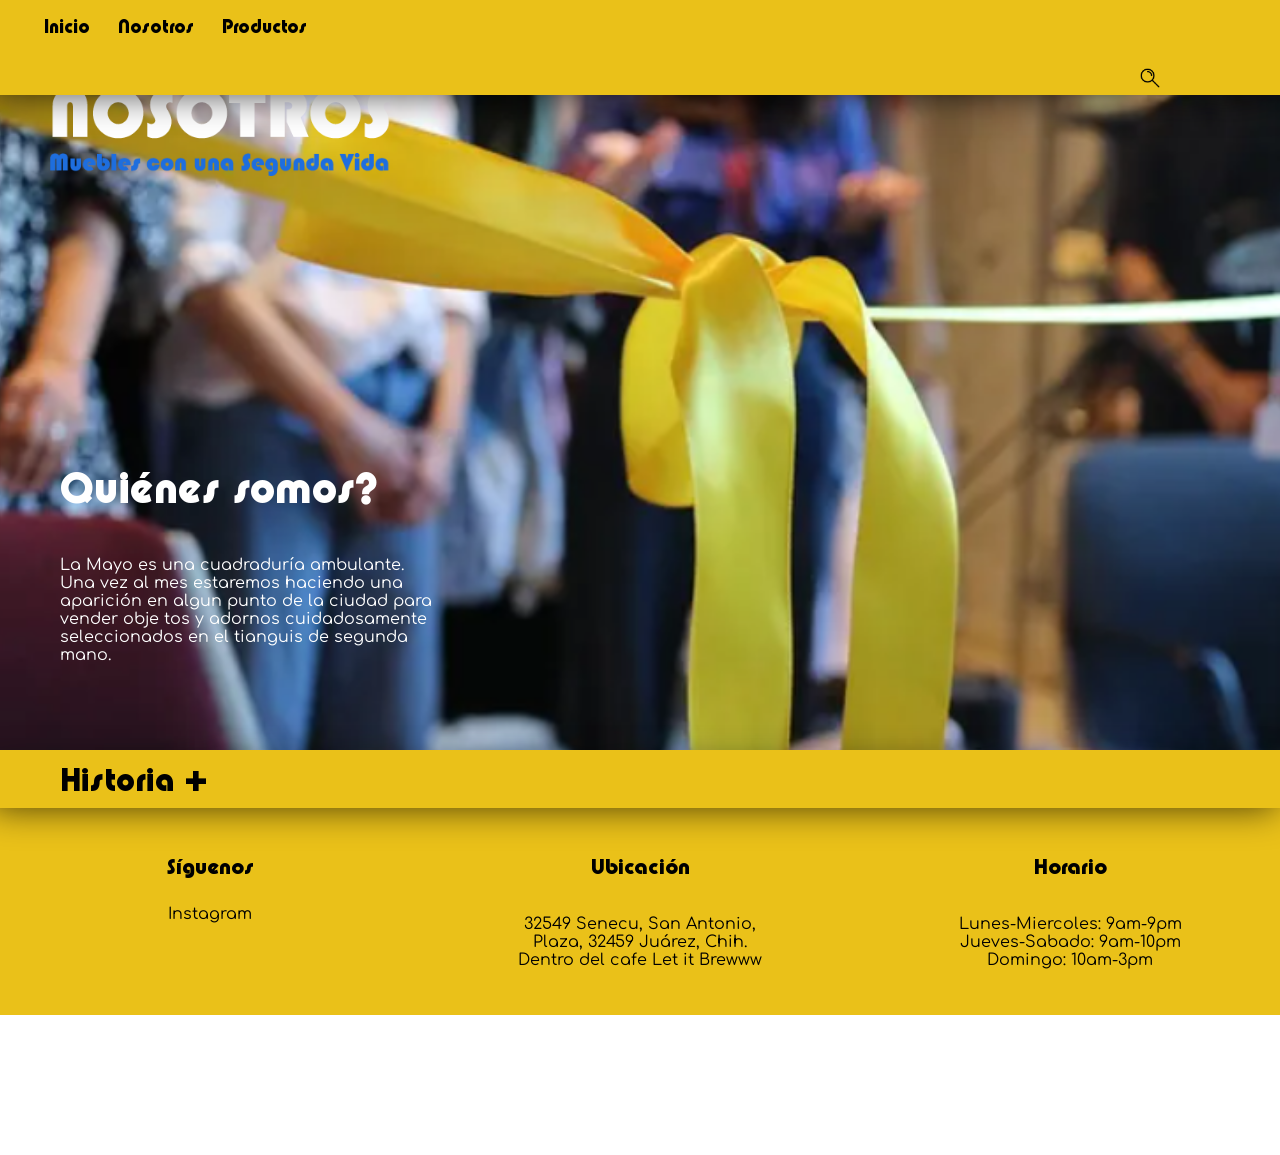
<file: Nosotros.html>
<!DOCTYPE html>
<html lang="es">
<head>
    <meta charset="UTF-8">
     <link href="img/favicon.ico" rel="icon">
    <meta name="viewport" content="width=device-width, initial-scale=1.0">
    <title>LaMayo</title>
    <link rel="stylesheet" href="https://fonts.googleapis.com/css2?family=Material+Symbols+Outlined:opsz,wght,FILL,GRAD@20..48,100..700,0..1,-50..200&icon_names=search" />
    <link rel="stylesheet" href="estilos2.css" type="text/css">
</head>

<body>

    <div class="menuSticky">
    <ul>
        <li><a class="opcion" href="index.html">Inicio</a></li>
        <li><a class="opcion" href="Nosotros.html">Nosotros</a></li>
        <li><a class="opcion" href="Productos.html">Productos</a></li>
        <li class="dropdown">
            <a href="" class="dropbtn">☰</a>
            <div class="dropdown-content">
                <a href="index.html">Inicio</a>
                <a href="Nosotros.html">Nosotros</a>
                <a href="Productos.html">Productos</a>
            </div>
        </li>
        <li id="marca"><img src="img/Recurso 4.png" alt="Descripción"></li>
        <li id="lupa"><img src="img/lupa.png" alt="Descripción"></li>

    </ul>
    </div>
    
<!--    
    <div id="navbar">
        <a href="index.html">Inicio</a>
        <a href="">Nosotros</a>
        <a href="Productos.html">Productos</a>
        <div class="icono">
        <span class="material-symbols-outlined"> search</span>
        </div>
        
    </div>
--->

<header class="hero">
    <div id="logo">
    <img src="img/Recurso 6.png" alt="Descripción">
    </div>
    <div class="textohero">
        <h2>Quiénes somos?</h2>
        <p>La Mayo es una cuadraduría ambulante. Una vez al mes estaremos haciendo una aparición en algun punto de la ciudad para vender obje tos y adornos cuidadosamente seleccionados en el tianguis de segunda mano.</p>
    </div>

</header>


<details class="desplegable">

  <summary>Historia +</summary>


<nav class="bloque reversa">
    <div class="imagen">
        <img src="img/img02.png" alt="">
    </div>
    <div class="texto">
        <h3>Inauguración<br>Showroom</h3>
        <p>El pasado 28 de Febrero celebramos la inauguración del Showroom dentro del café/bar Let it Brewww. Fue un día muy especial por muchos motivos, pero principalmente porque lo pudimos celebrar al lado de familiares, amigos y clientes que nos han acompañado a lo largo de este proyecto.</p>
    </div>
</nav>

<section class="bloque">
    <div class="imagen">
        <img src="img/img03.png" alt="">
    </div>
    <div class="texto">
        <h3>Primer<br>Aniversario</h3>
        <p>Así celebramos nuestro primer aniversario, acompañados de gente hermosa. Gracias por mantenernos motivados durante un año y por impulsarnos a continuar dándoles lo mejor de nosotros.</p> 
    </div>
</section>

<article class="bloque reversa">
  <div class="imagen">
    <img src="img/img04.png" alt="">
  </div>

  <div class="texto">
    <h3>La Mayo +<br>Tote bag</h3>
   <p>Queremos que lleves un pedacito de La Mayo contigo. Este tote bag está hecho para acompañarte en tu día a día, con diseños inspirados en nuestras piezas más queridas.</p>
  </div>
</article>


</details>

<footer>
   <div class="contenedor">
     <div class="columna">
        <h4>Síguenos</h4>
        <a class="insta" href="https://www.instagram.com/la.mayo.jrz?utm_source=ig_web_button_share_sheet&igsh=ZDNlZDc0MzIxNw==">Instagram</a>
     </div>

     <div class="columna">
        <h4>Ubicación</h4>
        <p class="footer">32549 Senecu, San Antonio, Plaza, 32459 Juárez, Chih.<br>Dentro del cafe Let it Brewww</p>
     </div>

     <div class="columna">
        <h4>Horario</h4>
        <p class="footer">Lunes-Miercoles: 9am-9pm<br>Jueves-Sabado: 9am-10pm<br>Domingo: 10am-3pm</p>
    </div>
   </div>
 
 </footer>
</body>
</html>
</file>
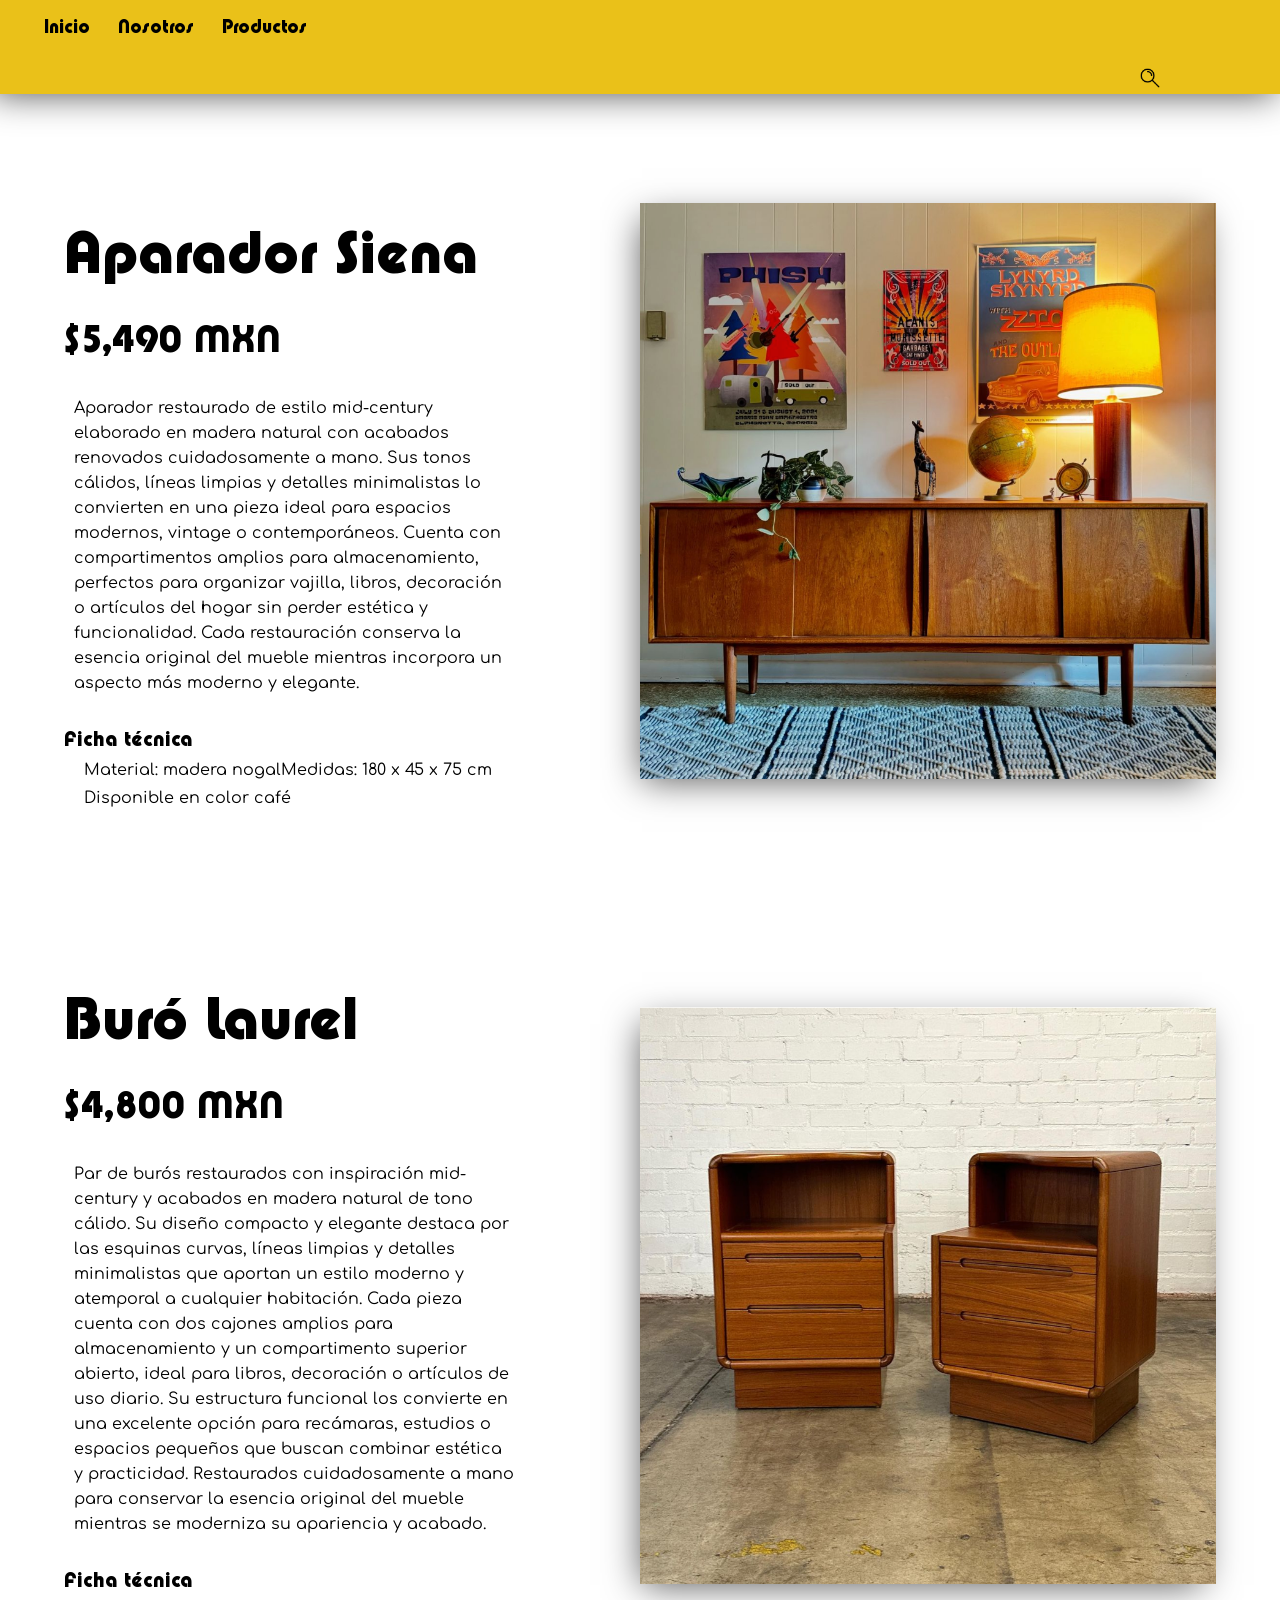
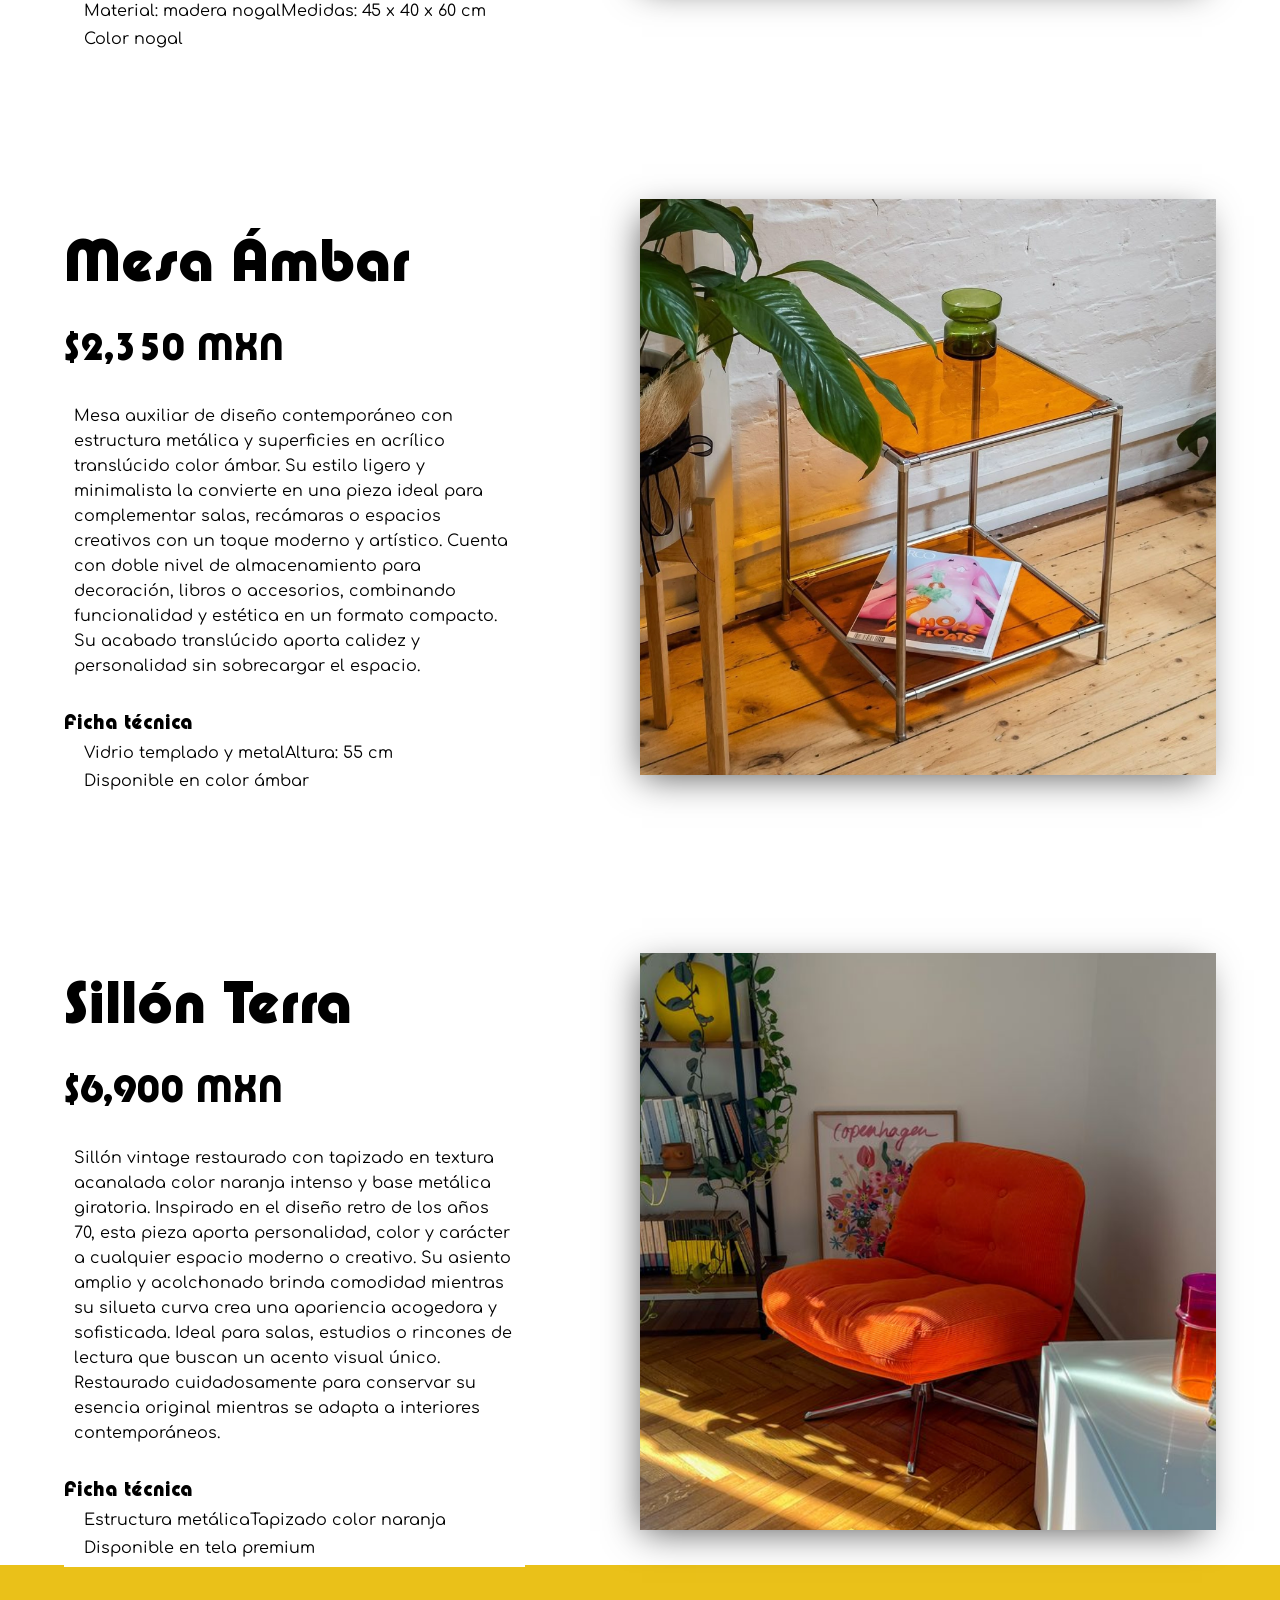
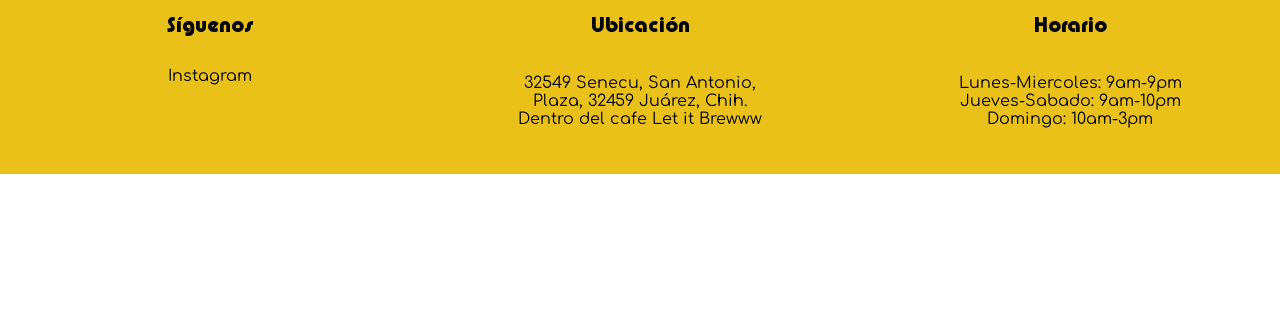
<file: Productos.html>
<!DOCTYPE html>
<html lang="en">
<head>
    <meta charset="UTF-8">
    <link href="img/favicon.ico" rel="icon">
    <meta name="viewport" content="width=device-width, initial-scale=1.0">
    <title>Productos</title>
    <link rel="stylesheet" href="https://fonts.googleapis.com/css2?family=Material+Symbols+Outlined:opsz,wght,FILL,GRAD@20..48,100..700,0..1,-50..200&icon_names=search" />
    <link rel="stylesheet" href="estilos3.css">
</head>
<body>

    <div class="menuSticky">
    <ul>
        <li><a class="opcion" href="index.html">Inicio</a></li>
        <li><a class="opcion" href="Nosotros.html">Nosotros</a></li>
        <li><a class="opcion" href="Productos.html">Productos</a></li>
        <li class="dropdown">
            <a href="" class="dropbtn">☰</a>
            <div class="dropdown-content">
                <a href="index.html">Inicio</a>
                <a href="Nosotros.html">Nosotros</a>
                <a href="Productos.html">Productos</a>
            </div>
        </li>
        <li id="marca"><img src="img/Recurso 4.png" alt="Descripción"></li>
        <li id="lupa"><img src="img/lupa.png" alt="Descripción"></li>

    </ul>
    </div>

<!--
    <div id="navbar">
        <a href="index.html">Inicio</a>
        <a href="Nosotros.html">Nosotros</a>
        <a href="">Productos</a>
        <div class="icono">
        <span class="material-symbols-outlined">
        search
        </span>
        </div>
    </div> 
-->
  
    <section class="producto">

        <div class="texto">
            <h1>Aparador Siena</h1>

            <h2>$5,490 MXN</h2>

            <p>
            Aparador restaurado de estilo mid-century elaborado en madera natural con acabados renovados cuidadosamente a mano. Sus tonos cálidos, líneas limpias y detalles minimalistas lo convierten en una pieza ideal para espacios modernos, vintage o contemporáneos.

            Cuenta con compartimentos amplios para almacenamiento, perfectos para organizar vajilla, libros, decoración o artículos del hogar sin perder estética y funcionalidad. Cada restauración conserva la esencia original del mueble mientras incorpora un aspecto más moderno y elegante.
            </p>

            <h3>Ficha técnica</h3>

            <ul class="ficha">
                <li>Material: madera nogal</li>
                <li>Medidas: 180 x 45 x 75 cm</li>
                <li>Disponible en color café</li>
            </ul>
        </div>

        <div class="imagen">
            <img src="img/aparador.png">
        </div>

    </section>



  
    <section class="producto">

        <div class="texto">
            <h1>Buró Laurel</h1>

            <h2>$4,800 MXN</h2>

            <p>
               Par de burós restaurados con inspiración mid-century y acabados en madera natural de tono cálido. Su diseño compacto y elegante destaca por las esquinas curvas, líneas limpias y detalles minimalistas que aportan un estilo moderno y atemporal a cualquier habitación.

Cada pieza cuenta con dos cajones amplios para almacenamiento y un compartimento superior abierto, ideal para libros, decoración o artículos de uso diario. Su estructura funcional los convierte en una excelente opción para recámaras, estudios o espacios pequeños que buscan combinar estética y practicidad.

Restaurados cuidadosamente a mano para conservar la esencia original del mueble mientras se moderniza su apariencia y acabado.
            </p>

            <h3>Ficha técnica</h3>

            <ul class="ficha">
                <li>Material: madera nogal</li>
                <li>Medidas: 45 x 40 x 60 cm</li>
                <li>Color nogal</li>
            </ul>
        </div>

        <div class="imagen">
            <img src="img/buro.png">
        </div>

    </section>



    <section class="producto">

        <div class="texto">
            <h1>Mesa Ámbar</h1>

            <h2>$2,350 MXN</h2>

            <p>
               Mesa auxiliar de diseño contemporáneo con estructura metálica y superficies en acrílico translúcido color ámbar. Su estilo ligero y minimalista la convierte en una pieza ideal para complementar salas, recámaras o espacios creativos con un toque moderno y artístico.

Cuenta con doble nivel de almacenamiento para decoración, libros o accesorios, combinando funcionalidad y estética en un formato compacto. Su acabado translúcido aporta calidez y personalidad sin sobrecargar el espacio.
            </p>

            <h3>Ficha técnica</h3>

            <ul class="ficha">
                <li>Vidrio templado y metal</li>
                <li>Altura: 55 cm</li>
                <li>Disponible en color ámbar</li>
            </ul>
        </div>

        <div class="imagen">
            <img src="img/mesa.png">
        </div>

    </section>



    <section class="producto">

        <div class="texto">
            <h1>Sillón Terra</h1>

            <h2>$6,900 MXN</h2>

            <p>
                Sillón vintage restaurado con tapizado en textura acanalada color naranja intenso y base metálica giratoria. Inspirado en el diseño retro de los años 70, esta pieza aporta personalidad, color y carácter a cualquier espacio moderno o creativo.

Su asiento amplio y acolchonado brinda comodidad mientras su silueta curva crea una apariencia acogedora y sofisticada. Ideal para salas, estudios o rincones de lectura que buscan un acento visual único.

Restaurado cuidadosamente para conservar su esencia original mientras se adapta a interiores contemporáneos.
            </p>

            <h3>Ficha técnica</h3>

            <ul class="ficha">
                <li>Estructura metálica</li>
                <li>Tapizado color naranja</li>
                <li>Disponible en tela premium</li>
            </ul>
        </div>

        <div class="imagen">
            <img src="img/sillon.png">
        </div>

    </section>



 
   <footer>
   <div class="contenedor">
     <div class="columna">
        <h4>Síguenos</h4>
        <a class="insta" href="https://www.instagram.com/la.mayo.jrz?utm_source=ig_web_button_share_sheet&igsh=ZDNlZDc0MzIxNw==">Instagram</a>
     </div>

     <div class="columna">
        <h4>Ubicación</h4>
        <p class="footer">32549 Senecu, San Antonio, Plaza, 32459 Juárez, Chih.<br>Dentro del cafe Let it Brewww</p>
     </div>

     <div class="columna">
        <h4>Horario</h4>
        <p class="footer">Lunes-Miercoles: 9am-9pm<br>Jueves-Sabado: 9am-10pm<br>Domingo: 10am-3pm</p>
    </div>
   </div>

 </footer>

</body>
</html>
    
</body>
</html>
</file>
<file: estilos2.css>
@import url('https://fonts.googleapis.com/css2?family=Montserrat:ital,wght@0,100..900;1,100..900&display=swap');
       @import url('https://fonts.googleapis.com/css2?family=Comfortaa:wght@300..700&display=swap');
       @import url('https://fonts.googleapis.com/css2?family=Bebas+Neue&display=swap');

       @font-face {
       font-family: 'minions';
       src: url(fonts/minions.ttf) format('truetype');
    }
        
        body{
    margin: 0;
    padding: 0;
    }
  

    .menuSticky{
            overflow: hidden;
            top: 0;
            position: sticky;
            height: 200px;
            margin-top: -140px;
            margin-bottom: -10px;
            margin-left: -10px;
            margin-right: -10px;
            line-height: 25px;
            z-index: 100;
        }

        ul {
            list-style-type: none;
            overflow: hidden;
            background-color: #EAC119;
            margin: 0;
            box-shadow: -6px 9px 35px -8px rgba(0,0,0,0.67);
            
        }
 
        li {
            float: left;
        }
 
        .opcion {
            display: inline-block;
            color: rgb(0, 0, 0);
            text-align: center;
            padding: 14px;
            text-decoration: none;
        }
 
        .dropbtn {
            display: inline-block;
            color: #000000;
            text-align: center;
            padding: 14px;
            text-decoration: none;
        }
 
        .dropdown {
            display: none;
        }
 
        .dropdown-content {
            display: none;
            position: absolute;
            background-color: #f3fc8e;
            width: 100px;
            box-shadow: 0px 8px 16px 0px rgba(0, 0, 0, 0.2);
            z-index: 1;
        }
 
        .dropdown:hover .dropdown-content {
            display: block;
        }

        #lupa img{
            width: 20px;
            height: auto;
            margin-left: 1110px;
            margin-top: 15px;
        }

        #marca img{
            display: none;
            width: 100px;
            height: auto;
        }
    
/*
    .material-symbols-outlined {
         font-variation-settings:
         'FILL' 0,
         'wght' 400,
         'GRAD' 0,
         'opsz' 24
    }

        #navbar {
            padding: 20px;
            padding-bottom: 2px;
            position: sticky;
            top: 0;
            overflow: hidden;
            background-color: #EAC119;
            text-align: justify;
            margin-top: -10px;
            margin-bottom: -10px;
            margin-left: -10px;
            margin-right: -10px;
            box-shadow: -6px 9px 35px -8px rgba(0,0,0,0.67);
            z-index: 100;
        }
*/
 
        a{
            color: #000000;
            padding: 14px;
            font-size: 17px;
            font-family: 'minions', "Comfortaa";
            font-style: bold;
            text-decoration: none;
        }
      
        h2{
            color: #ffffff;
            text-align: left;
            font-family: 'minions';
            font-style: bold;
            font-size: 40px;
            padding-left: 10px;
            padding-right: 10px;
        }

        h3{
            color: #000000;
            text-align: left;
            font-family: 'minions';
            font-style: bold;
            font-size: 40px;
            padding-left: 10px;
            padding-right: 10px;
        }

        h4{
            color: #000000;
            text-align: center;
            font-family: 'minions';
            font-style: bold;
            font-size: 20px;
        }

        .footer{
            text-align: center;
            font-family: "Comfortaa", sans-serif;
            width: auto;
        }

        p{
            text-align: left;
            font-family: "Comfortaa", sans-serif;
            width: auto;
            padding: 10px;
        }
    
        header{
            background-color: #ffffff;
            margin-right: -10px;
            margin-left: -10px;
             display: flex;               
             justify-content: space-between; 
             align-items: flex-end; 
        }

        nav{
            background-color:  #ffffff;
            margin-left: -10px;
        }

        section{
            background-color:  #ffffff;
            margin-right: -10px;
        }

        article{
            background-color:  #ffffff;
            margin-left: -10px;
        }

        footer{
            padding: 20px;
            background-color: #EAC119;
            margin-top: -2px;
            margin-bottom: -10px;
            margin-left: -10px;
            margin-right: -10px;
        }

       .bloque { 
            display: flex;
            align-items: center;
            gap: 40px;
            margin-left: -10px;
        }

        .bloque.reversa {
            flex-direction: row-reverse;
            margin-right: -10px;
        }

        .imagen img {
            width: 1000px;
            height: auto;
            margin-bottom: -2px;
            margin-top: -2px;
        }

        .texto {
            max-width: 400px;
        }

        .contenedor {
          display: flex;
          gap: 30px; 
        }

        .columna {
          flex: 1;
          padding-right: 60px;
          padding-left: 60px;
          text-align: center;
        }

        .icono {
          text-align: right;
        }

        .hero {
            width: auto;
            height: 700px;
            background-image: url("img/img01.png");
            background-size: cover;
            background-position: center;
            position: relative;
            z-index: 0; 
        }

        .textohero {
            position: absolute;
            bottom: 60px;
            left: 60px;
            color: white;
            width: 400px;
        }

        
        .desplegable {
            width: auto;
            background-color: #EAC119;
            font-family: 'minions';
            margin-left: -10px;
            margin-right: -10px;
            box-shadow: -6px 9px 35px -8px rgba(0,0,0,0.67);
            position: sticky;
        }

        .desplegable summary {
            font-size: 30px;
            font-weight: bold;
            cursor: pointer;
            list-style: none;
            padding: 10px;
            margin-left: 60px;
        }
    

        #logo img{
            width: 340px;
            height: auto;
            margin-left: 60px;
            margin-bottom: 570px;
            
        }

        .insta{
            text-align: center;
            font-family: "Comfortaa", sans-serif;
            width: auto;
            padding: 10px;
            font-size: 100%;
        }
</file>
<file: estilos3.css>
@import url('https://fonts.googleapis.com/css2?family=Montserrat:ital,wght@0,100..900;1,100..900&display=swap');
       @import url('https://fonts.googleapis.com/css2?family=Comfortaa:wght@300..700&display=swap');
       @import url('https://fonts.googleapis.com/css2?family=Bebas+Neue&display=swap');

        @font-face {
       font-family: 'minions';
       src: url(fonts/minions.ttf) format('truetype');
    }

    body{
    margin: 0;
    padding: 0;
    background-color: white;
    font-family: 'minions';
    }
  

    .menuSticky{
            overflow: hidden;
            top: 0;
            position: sticky;
            height: 200px;
            margin-top: -140px;
            margin-bottom: -10px;
            margin-left: -10px;
            margin-right: -10px;
            line-height: 25px;
        }

        ul {
            list-style-type: none;
            overflow: hidden;
            background-color: #EAC119;
            margin: 0;
            box-shadow: -6px 9px 35px -8px rgba(0,0,0,0.67);
        }

        .ficha{
            list-style-type: none;
            overflow: hidden;
            background-color: #ffffff;
            margin: 0;
            box-shadow: 0px 0px 0px 0px rgba(255, 255, 255, 0.67);
        }
 
        li {
            float: left;
        }
 
        .opcion {
            display: inline-block;
            color: rgb(0, 0, 0);
            text-align: center;
            padding: 14px;
            text-decoration: none;
        }
 
        .dropbtn {
            display: inline-block;
            color: #000000;
            text-align: center;
            padding: 14px;
            text-decoration: none;
        }
 
        .dropdown {
            display: none;
        }
 
        .dropdown-content {
            display: none;
            position: absolute;
            background-color: #f3fc8e;
            width: 100px;
            box-shadow: 0px 8px 16px 0px rgba(0, 0, 0, 0.2);
            z-index: 1;
        }
 
        .dropdown:hover .dropdown-content {
            display: block;
        }

        #lupa img{
            width: 20px;
            height: auto;
            margin-left: 1110px;
            margin-top: 15px;
        }

        #marca img{
            display: none;
            width: 100px;
            height: auto;
        }

/*
    .material-symbols-outlined {
         font-variation-settings:
         'FILL' 0,
         'wght' 400,
         'GRAD' 0,
         'opsz' 24
    }


#navbar {
            padding: 20px;
            padding-bottom: 2px;
            position: sticky;
            top: 0;
            overflow: hidden;
            background-color: #EAC119;
            text-align: justify;
            margin-top: -10px;
            margin-bottom: -10px;
            margin-left: -10px;
            margin-right: -10px;
            box-shadow: -6px 9px 35px -8px rgba(0,0,0,0.67);
        }
*/
        .icono {
          text-align: right;
        }

.producto{
    width: 90%;
    margin: auto;
    margin-top: 120px;
    display: flex;
    justify-content: space-between;
    align-items: center;
}

.texto{
    width: 40%;
}

.texto h1{
    font-size: 55px;
    margin-bottom: 20px;
}

.texto h2{
    font-size: 35px;
    margin-bottom: 25px;
}

.texto p{
    font-size: 16px;
    line-height: 25px;
    margin-bottom: 20px;
}

.texto h3{
    margin-bottom: 10px;
}

.texto ul{
    padding-left: 20px;
}

.texto ul li{
    margin-bottom: 10px;
    font-family: "Comfortaa", sans-serif;
}

p{
            text-align: left;
            font-family: "Comfortaa", sans-serif;
            width: auto;
            padding: 10px;
        }

a{
            color: #000000;
            padding: 14px;
            font-size: 17px;
            font-family: 'minions';
            font-style: bold;
            text-decoration: none;
        }


.imagen{
    width: 50%;
}

.imagen img{
    width: 100%;
    box-shadow: -6px 9px 35px -8px rgba(0,0,0,0.67);
}

        footer{
            padding: 20px;
            background-color: #EAC119;
            margin-top: -2px;
            margin-bottom: -10px;
            margin-left: -10px;
            margin-right: -10px;
    
        }
    

        .footer{
            text-align: center;
            font-family: "Comfortaa", sans-serif;
            width: auto;
        }

        .contenedor {
          display: flex;
          gap: 30px; 
        }

        .columna {
          flex: 1;
          padding-right: 60px;
          padding-left: 60px;
          text-align: center;}

        h4{
            color: #000000;
            text-align: center;
            font-family: 'minions';
            font-style: bold;
            font-size: 20px;
        }

        .insta{
            text-align: center;
            font-family: "Comfortaa", sans-serif;
            width: auto;
            padding: 10px;
            font-size: 100%;
        }
</file>
